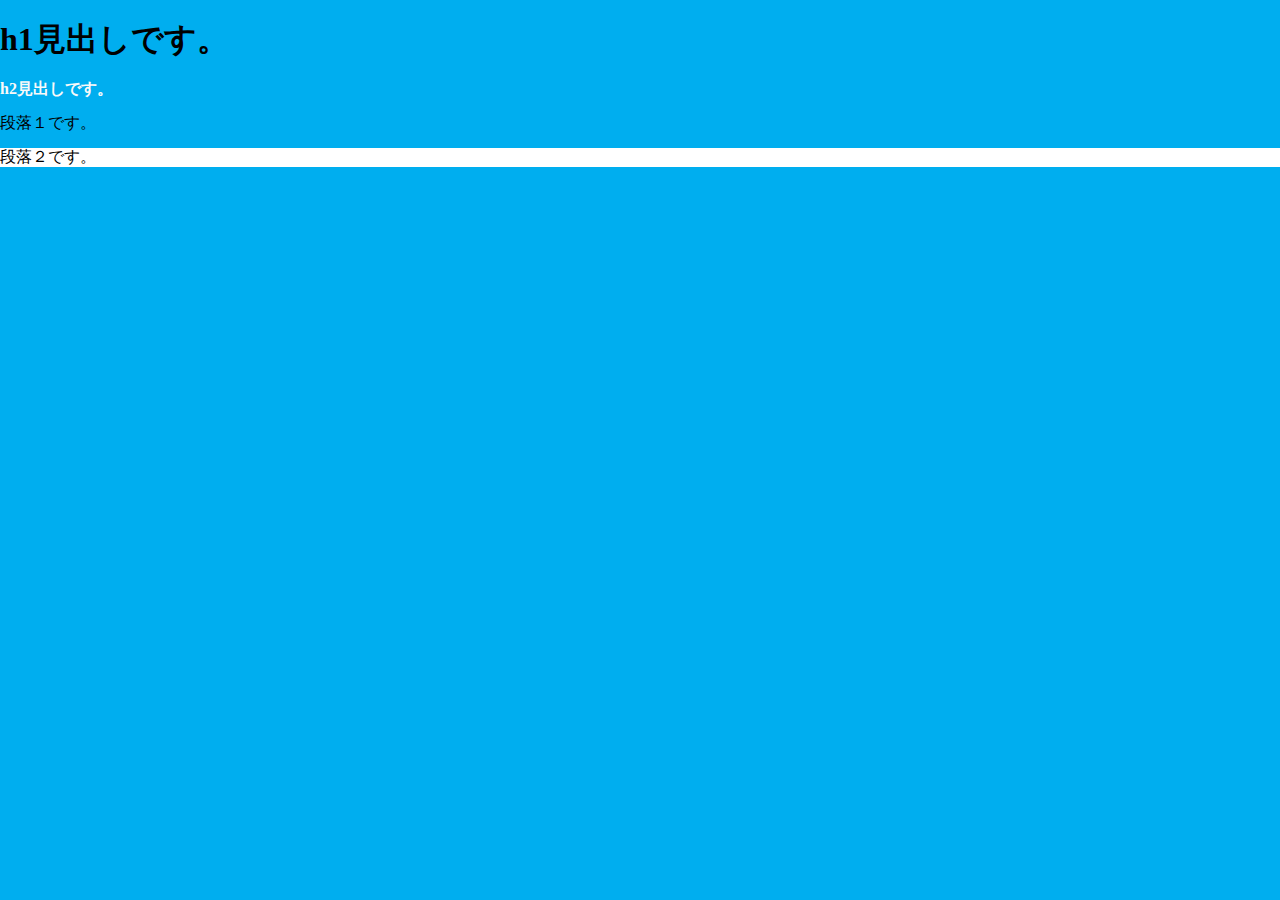
<file: index.html>
<!DOCTYPE html>
<html>
  <head>
    <meta charset="UTF-8">
    <title>CSSサンプル</title>
    <!-- リセットCSSの読み込み -->
    <link rel="stylesheet" href="normalize.css">
    <link rel="stylesheet" href="style2.css">
  </head>
  <body>
    <h1>h1見出しです。</h1>
    <h2>h2見出しです。</h2>
    <p id="parag1">段落１です。</p>
    <p id="parag2">段落２です。</p>
  </body>
</html>
</file>
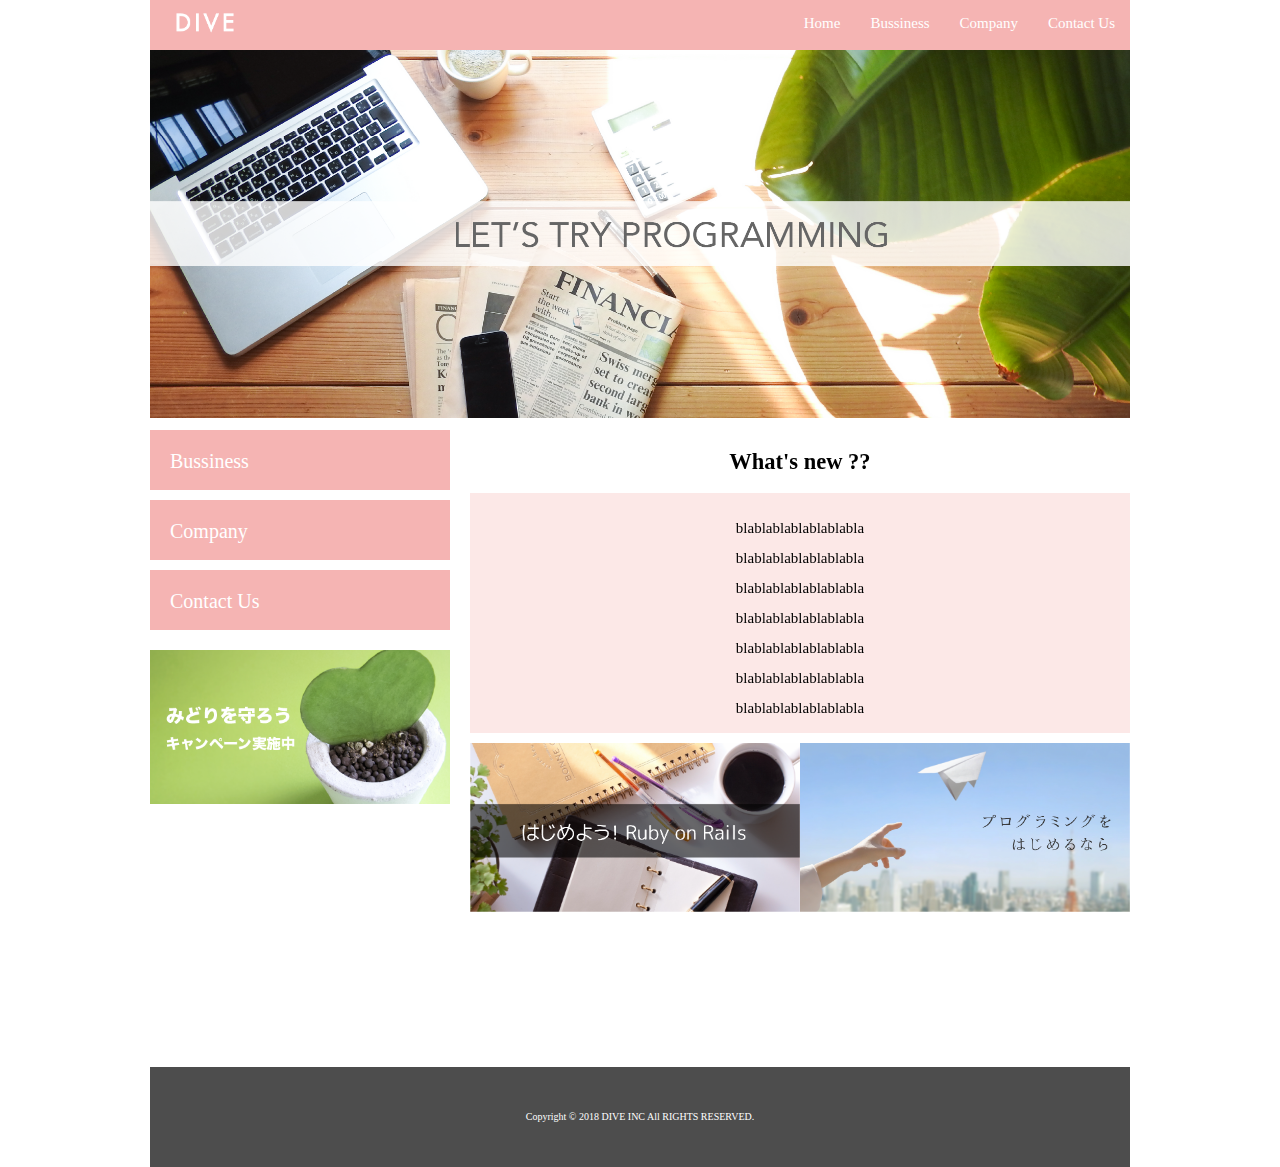
<file: DIVE/index.html>
<!DOCTYPE html>
<html>
<head>
  <meta charset="UTF-8">
  <link rel="stylesheet" href="./css/normalize.css">
  <link rel="stylesheet" href="./css/style.css">
  <title>DIVE Co., Ltd.</title>
</head>
<body>
  <div class="container">
  <header class="header clearfix">
    <a href="index.html">
      <img src="./images/logo.png" class="logo_image">
    </a>
    <nav>
      <ul class="top_menu clearfix">
        <li><a href="index.html">Home</a></li>
        <li><a href="business.html">Bussiness</a></li>
        <li><a href="company.html">Company</a></li>
        <li><a href="contact.html">Contact Us</a></li>
      </ul>
    </nav>
  </header>
  <img src="./images/TOP.png" class="image_area">
  <div class="wrapper clearfix">
    <aside class="side_menu">
      <nav>
        <ul>
          <li><a href="business.html">Bussiness</a></li>
          <li><a href="company.html">Company</a></li>
          <li><a href="contact.html">Contact Us</a></li>
        </ul>
      </nav>
      <p class="banner">
        <a href="#">
          <img src="./images/banner.png">
        </a>
      </p>
    </aside>
    <article class="content">
      <h2>What's new ??</h2>
  <div class="news">
    <ul>
      <li>blablablablablablabla</li>
      <li>blablablablablablabla</li>
      <li>blablablablablablabla</li>
      <li>blablablablablablabla</li>
      <li>blablablablablablabla</li>
      <li>blablablablablablabla</li>
      <li>blablablablablablabla</li>
      <li>blablablablablablabla</li>
      <li>blablablablablablabla</li>
      <li>blablablablablablabla</li>
      <li>blablablablablablabla</li>
    </ul>
  </div>
  <div class="banner_content">
  <p>
    <a href="#"><img src="./images/banner02.png"></a>
  </p>
  <p>
    <a href="#"><img src="./images/banner03.png"></a>
  </p>
  </div>
    </article>
  </div>
  <footer class="footer">
    <p>Copyright © 2018 DIVE INC All RIGHTS RESERVED.</p>
  </footer>
  </div>
</body>
</html>
</file>
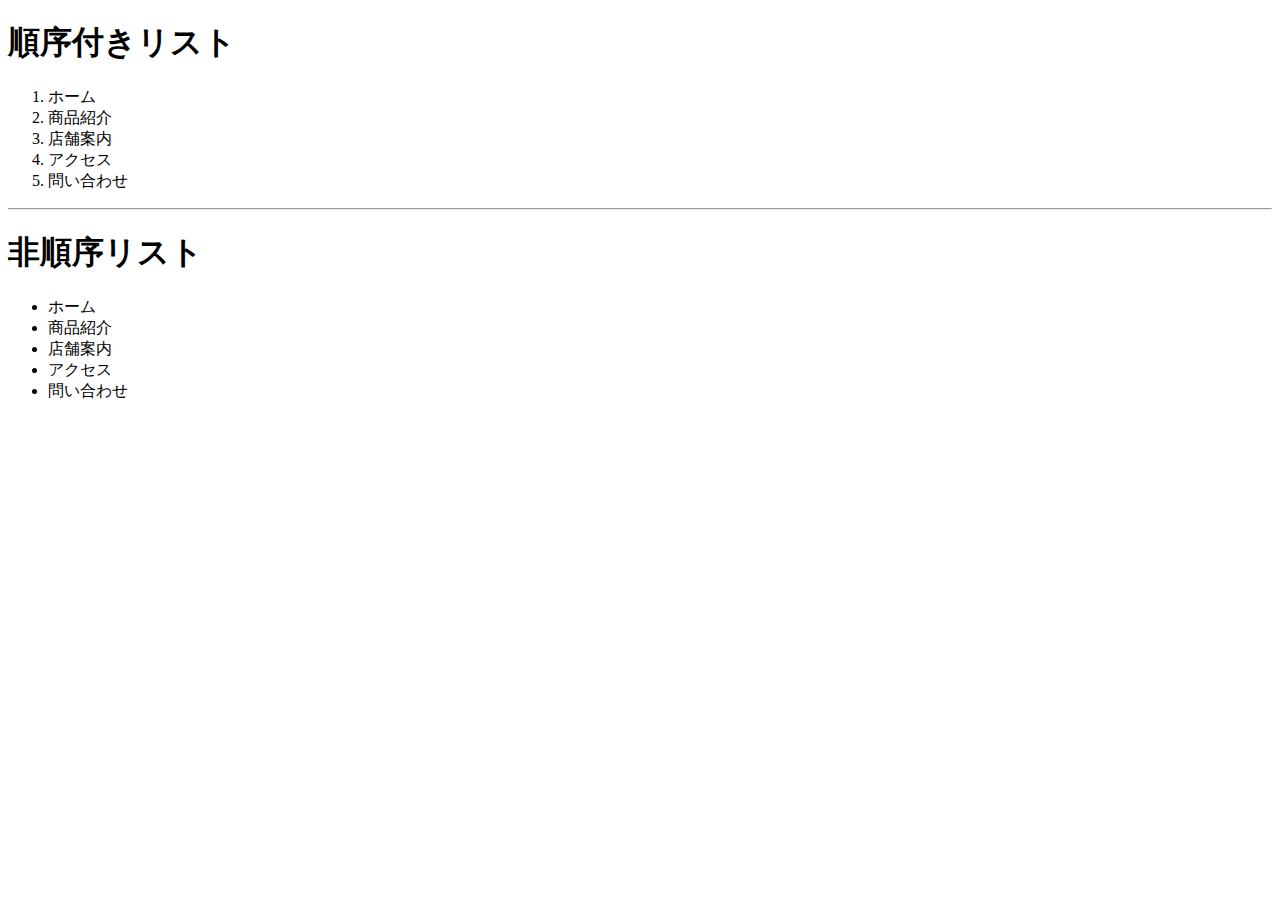
<file: list.html>
<!DOCTYPE html>
<html>
  <head>
    <meta charset="UTF-8">
    <title>Webページのタイトル</title>
  </head>
  <body>
    <h1>順序付きリスト</h1>
      <ol>
        <li>ホーム</li>
        <li>商品紹介</li>
        <li>店舗案内</li>
        <li>アクセス</li>
        <li>問い合わせ</li>
      </ol>
    <hr>
    <h1>非順序リスト</h1>
      <ul>
        <li>ホーム</li>
        <li>商品紹介</li>
        <li>店舗案内</li>
        <li>アクセス</li>
        <li>問い合わせ</li>
      </ul>
  </body>
</html>
</file>
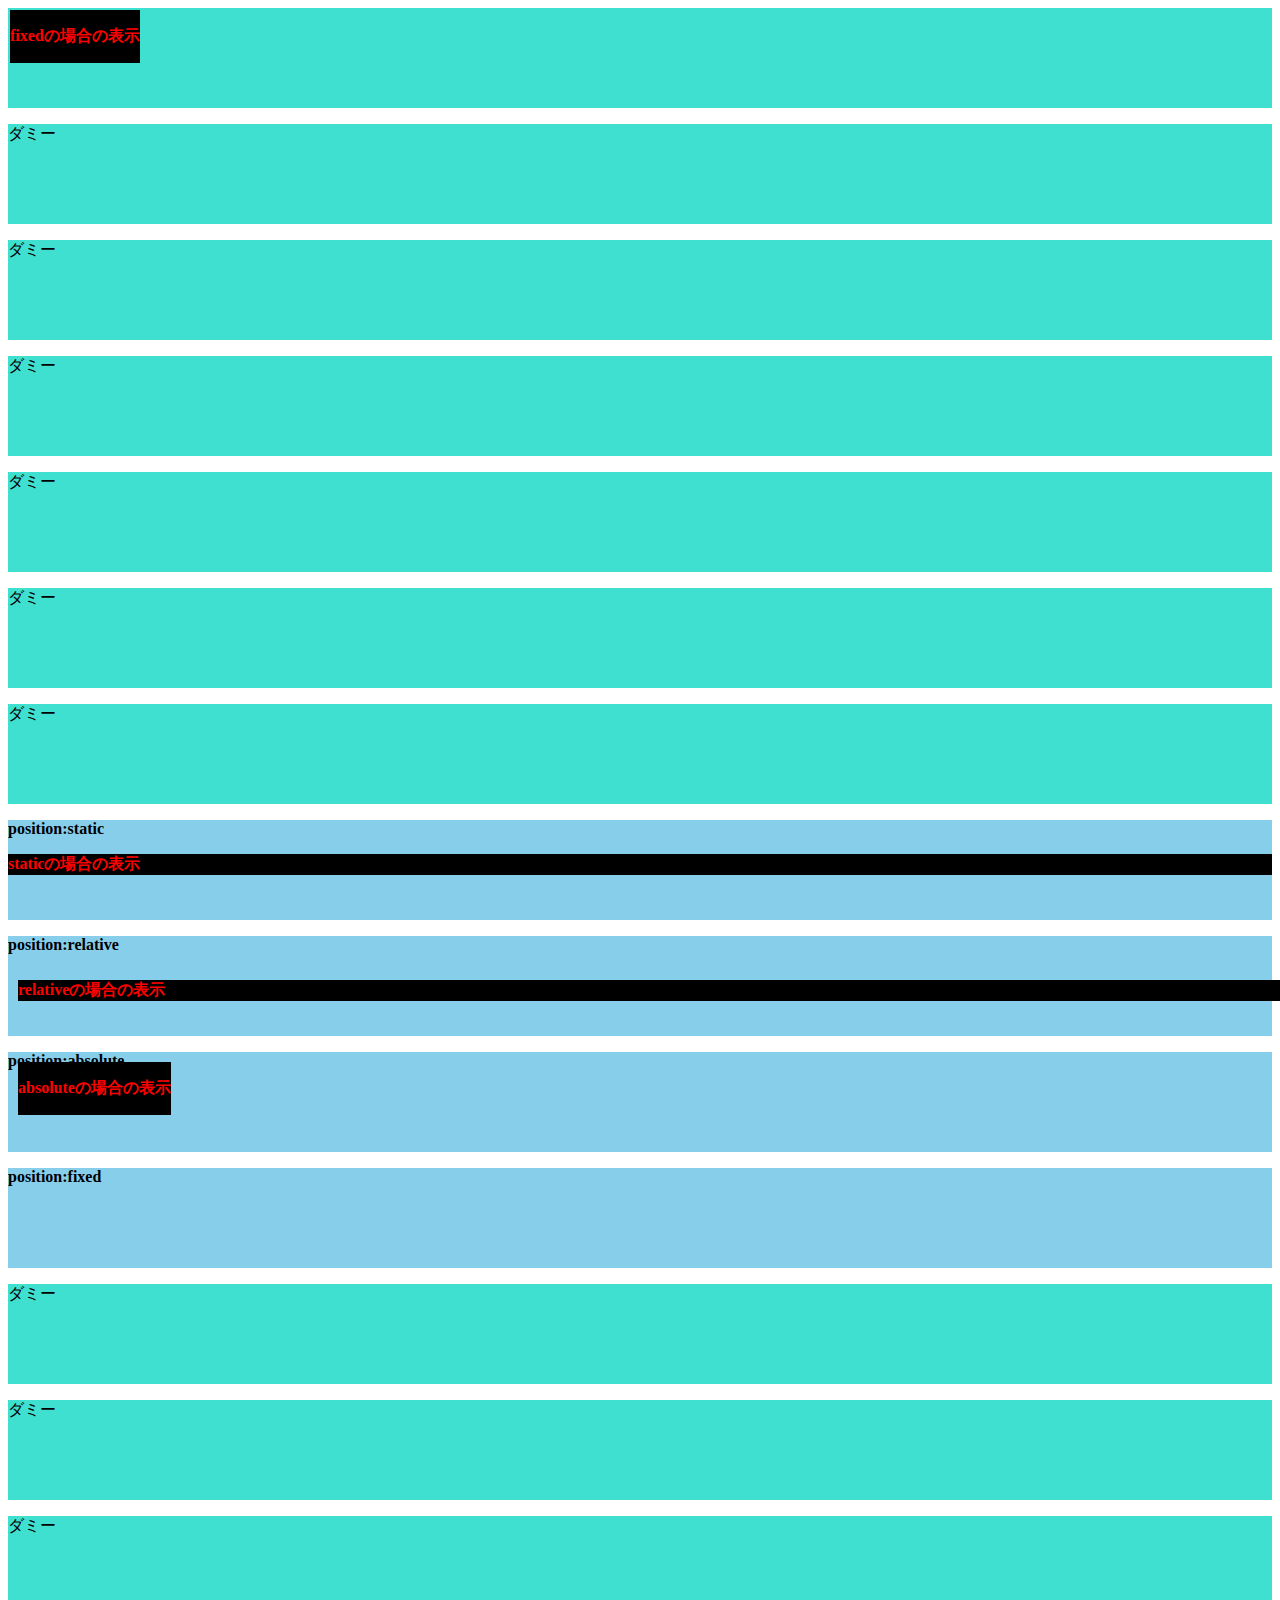
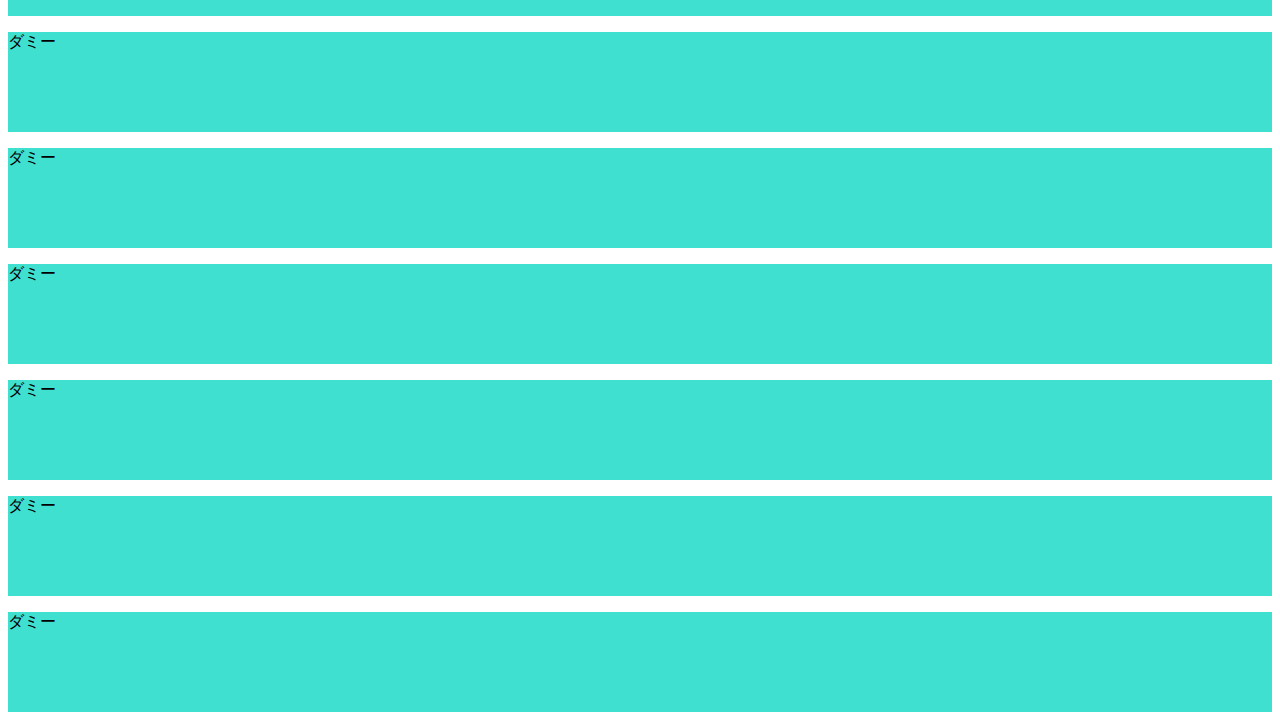
<file: position.html>
<html>
  <head>
    <link rel="stylesheet" href="sample.css" type="text/css">
  </head>
  <body>
    <div class="dummy">
      <p>ダミー</p>
    </div>
    <div class="dummy">
      <p>ダミー</p>
    </div>
    <div class="dummy">
      <p>ダミー</p>
    </div>
    <div class="dummy">
      <p>ダミー</p>
    </div>
    <div class="dummy">
      <p>ダミー</p>
    </div>
    <div class="dummy">
      <p>ダミー</p>
    </div>
    <div class="dummy">
      <p>ダミー</p>
    </div>
    <div class="sample">
      <p>position:static</p>
      <div class="sample1">
        <p>staticの場合の表示</p>
      </div>
    </div>
    <div class="sample">
      <p>position:relative</p>
      <div class="sample2">
        <p>relativeの場合の表示</p>
      </div>
    </div>
    <div class="sample">
      <p>position:absolute</p>
      <div class="sample3">
        <p>absoluteの場合の表示</p>
      </div>
    </div>
    <div class="sample">
      <p>position:fixed</p>
      <div class="sample4">
        <p>fixedの場合の表示</p>
      </div>
    </div>
    <div class="dummy">
      <p>ダミー</p>
    </div>
    <div class="dummy">
      <p>ダミー</p>
    </div>
    <div class="dummy">
      <p>ダミー</p>
    </div>
    <div class="dummy">
      <p>ダミー</p>
    </div>
    <div class="dummy">
      <p>ダミー</p>
    </div>
    <div class="dummy">
      <p>ダミー</p>
    </div>
    <div class="dummy">
      <p>ダミー</p>
    </div>
    <div class="dummy">
      <p>ダミー</p>
    </div>
    <div class="dummy">
      <p>ダミー</p>
    </div>
  </body>
</html>
</file>
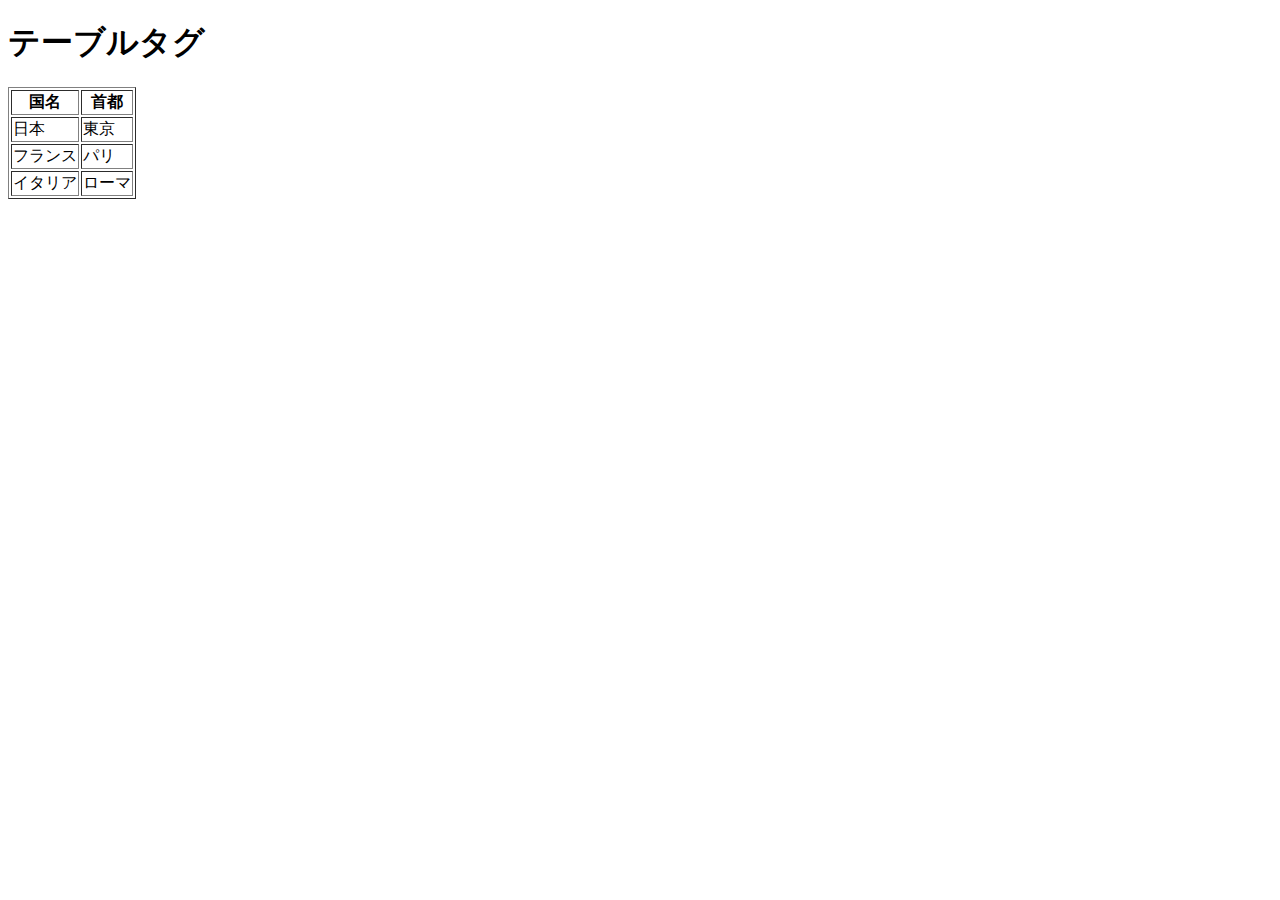
<file: table.html>
<!DOCTYPE html>
<html>
  <head>
    <meta charset="UTF-8">
    <title>tableの例</title>
  </head>
  <body>
    <h1>テーブルタグ</h1>
    <table border="1">
      <tr>
        <th>国名</th>
        <th>首都</th>
      </tr>
      <tr>
        <td>日本</td>
        <td>東京</td>
      </tr>
      <tr>
        <td>フランス</td>
        <td>パリ</td>
      </tr>
      <tr>
        <td>イタリア</td>
        <td>ローマ</td>
      </tr>
    </table>
  </body>
</html>
</file>
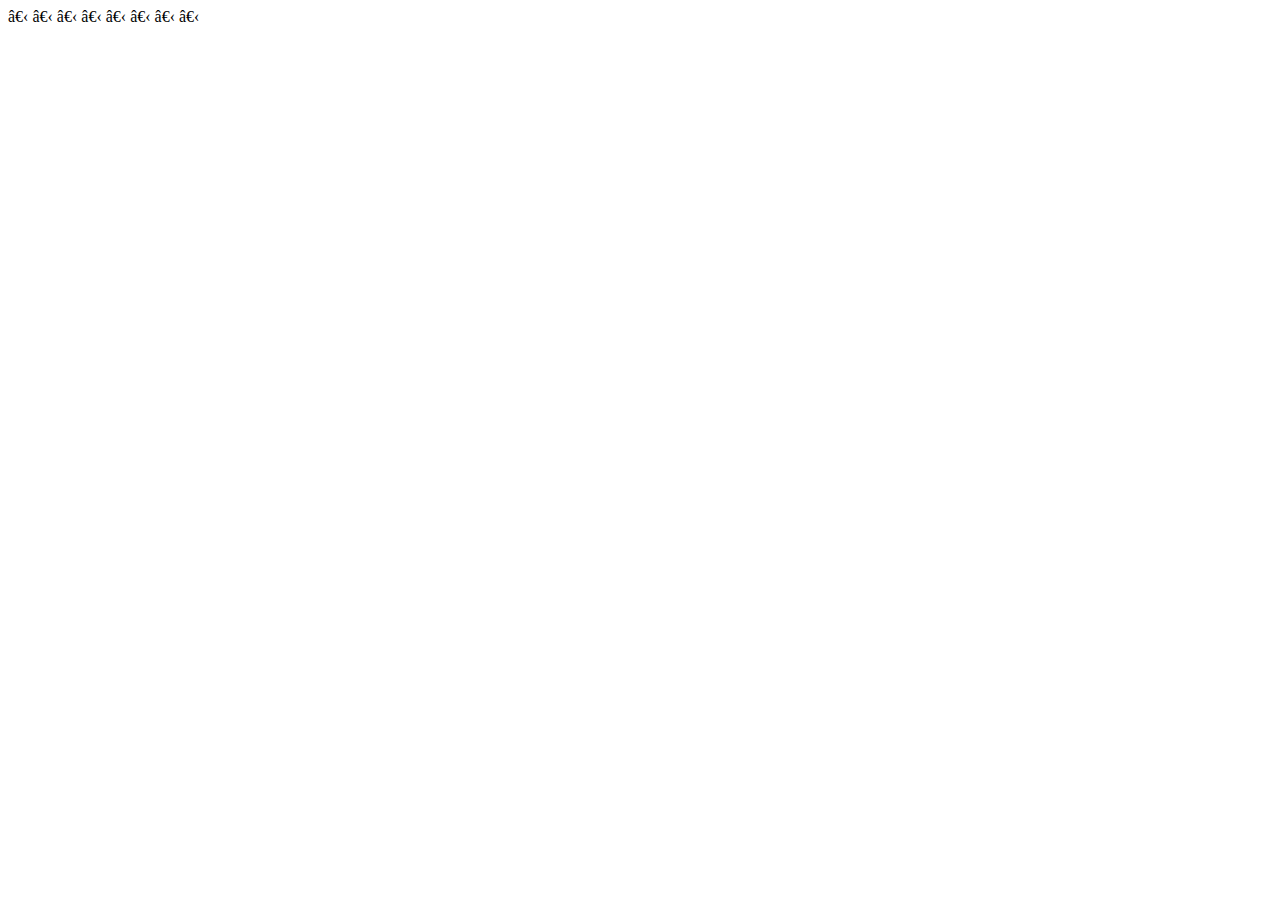
<file: test.html>
<! DOCTYPE html>
​ ​<html>
  ​ ​<head>
    ​ ​<meta ​ ​charset = "​ ​UTF-8​ ​"​ ​>
    ​ ​<title> Sample DIV element </ title>
    ​ ​<!-Load reset CSS->
    ​ ​<link ​ ​rel = "​ ​stylesheet​ ​" ​ ​href = "​ ​normalize.css​ ​"​ ​>
    <!-Load test.css->
    ​ ​<link ​ ​rel = "​ ​stylesheet​ ​" ​ ​href = "​ ​test.css​ ​"​ ​>
  ​ ​</head>
  ​ ​<body>
    ​ ​<div ​ ​id = "​ ​content1​ ​"​ ​>
      ​ ​<p> DIV element 1 p element </ p>
      ​ ​<p> DIV element 1 p element </ p>
      ​ ​<p> DIV element 1 p element </ p>
      ​ ​<p> DIV element 1 p element </ p>
    ​ ​</ div>
    ​ ​<div ​ ​id = "​ ​content2​ ​"​ ​>
      ​ ​<p> DIV element 2 p element </ p>
      ​ ​<p> DIV element 2 p element </ p>
      ​ ​<p> DIV element 2 p element </ p>
      ​ ​<p> DIV element 2 p element </ p>
    ​ ​</ div>
    ​ ​<div ​ ​id = "​ ​content3​ ​"​ ​>
      ​ ​<p> DIV element 3 p element </ p>
      ​ ​<p> DIV element 3 p element </ p>
      ​ ​<p> DIV element 3 p element </ p>
      ​ ​<p> DIV element 3 p element </ p>
    ​ ​</ div>
  ​ ​</ body>
​ ​</html>
</file>
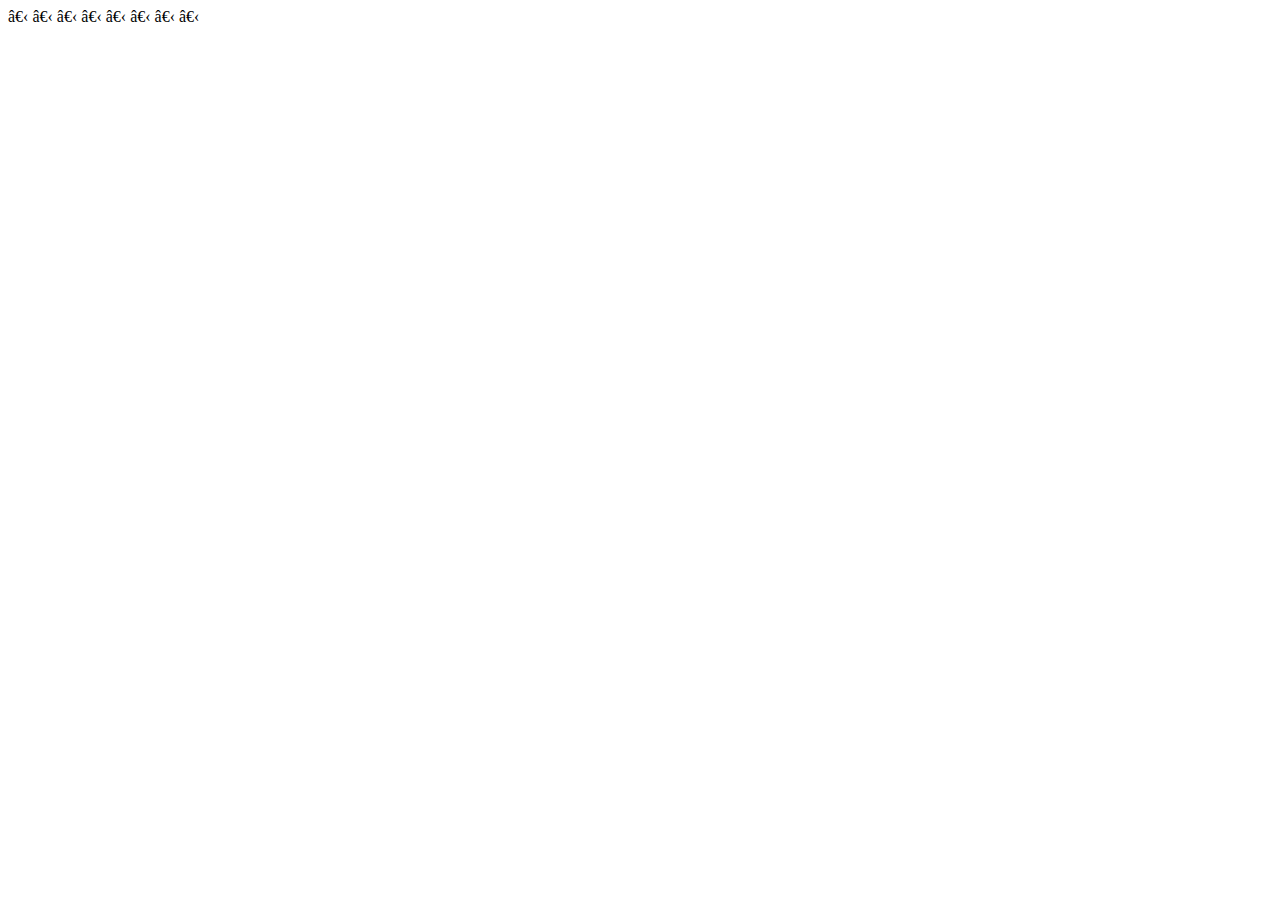
<file: test2.html>
​ ​<html>
  ​ ​<head>
    ​ ​<meta ​ ​charset = "​ ​UTF-8​ ​"​ ​>
    ​ ​<title> Sample DIV element </ title>
    ​ ​<!-Load reset CSS->
    ​ ​<link ​ ​rel = "​ ​stylesheet​ ​" ​ ​href = "​ ​normalize.css​ ​"​ ​>
    <!-Load test.css->
    ​ ​<link ​ ​rel = "​ ​stylesheet​ ​" ​ ​href = "​ ​test.css​ ​"​ ​>
  ​ ​</head>
  ​ ​<body>
    ​ ​<div ​ ​id = "​ ​content1​ ​"​ ​>
      ​ ​<p> DIV element 1 p element </ p>
      ​ ​<p> DIV element 1 p element </ p>
      ​ ​<p> DIV element 1 p element </ p>
      ​ ​<p> DIV element 1 p element </ p>
    ​ ​</ div>
    ​ ​<div ​ ​id = "​ ​content2​ ​"​ ​>
      ​ ​<p> DIV element 2 p element </ p>
      ​ ​<p> DIV element 2 p element </ p>
      ​ ​<p> DIV element 2 p element </ p>
      ​ ​<p> DIV element 2 p element </ p>
    ​ ​</ div>
    ​ ​<div ​ ​id = "​ ​content3​ ​"​ ​>
      ​ ​<p> DIV element 3 p element </ p>
      ​ ​<p> DIV element 3 p element </ p>
      ​ ​<p> DIV element 3 p element </ p>
      ​ ​<p> DIV element 3 p element </ p>
    ​ ​</ div>
  ​ ​</ body>
​ ​</ html>
</file>
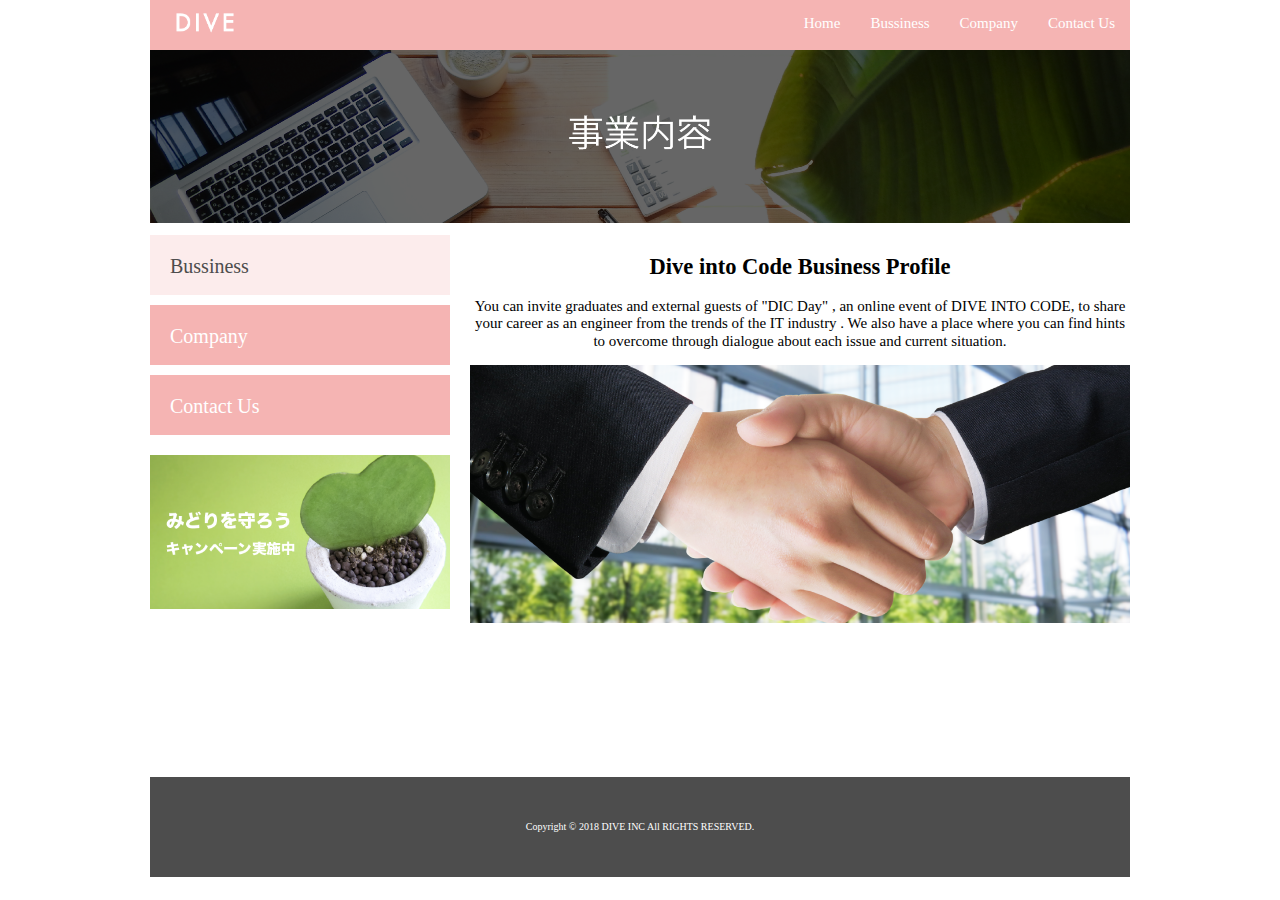
<file: DIVE/business.html>
<!DOCTYPE html>
<html>
<head>
  <meta charset="UTF-8">
  <link rel="stylesheet" href="./css/normalize.css">
  <link rel="stylesheet" href="./css/style.css">
  <title>DIVE Co., Ltd.</title>
</head>
<body>
  <div class="container">
  <header class="header clearfix">
    <a href="index.html">
      <img src="./images/logo.png" class="logo_image">
    </a>
    <nav>
      <ul class="top_menu clearfix">
        <li><a href="index.html">Home</a></li>
        <li><a href="business.html">Bussiness</a></li>
        <li><a href="company.html">Company</a></li>
        <li><a href="#">Contact Us</a></li>
      </ul>
    </nav>
  </header>
  <img src="./images/business.png" class="image_area">
  <div class="wrapper clearfix">
    <aside class="side_menu">
      <nav>
        <ul>
          <li class="point"><a href="Business.html">Bussiness</a></li>
          <li><a href="company.html">Company</a></li>
          <li><a href="contact.html">Contact Us</a></li>
        </ul>
      </nav>
      <p class="banner">
        <a href="#">
          <img src="./images/banner.png">
        </a>
      </p>
    </aside>
    <article class="content">
      <h2>Dive into Code Business Profile</h2>
      <p>
        You can invite graduates and external guests of "DIC Day" , an online event of DIVE INTO CODE,
        to share your career as an engineer from the trends of the IT industry .
        We also have a place where you can find hints to overcome through dialogue about each issue and current situation.
      </p>
     <img src="./images/shakehand.png" class="image_area">
    </article>
  </div>
  <footer class="footer">
    <p>Copyright © 2018 DIVE INC All RIGHTS RESERVED.</p>
  </footer>
  </div>
</body>
</html>
</file>
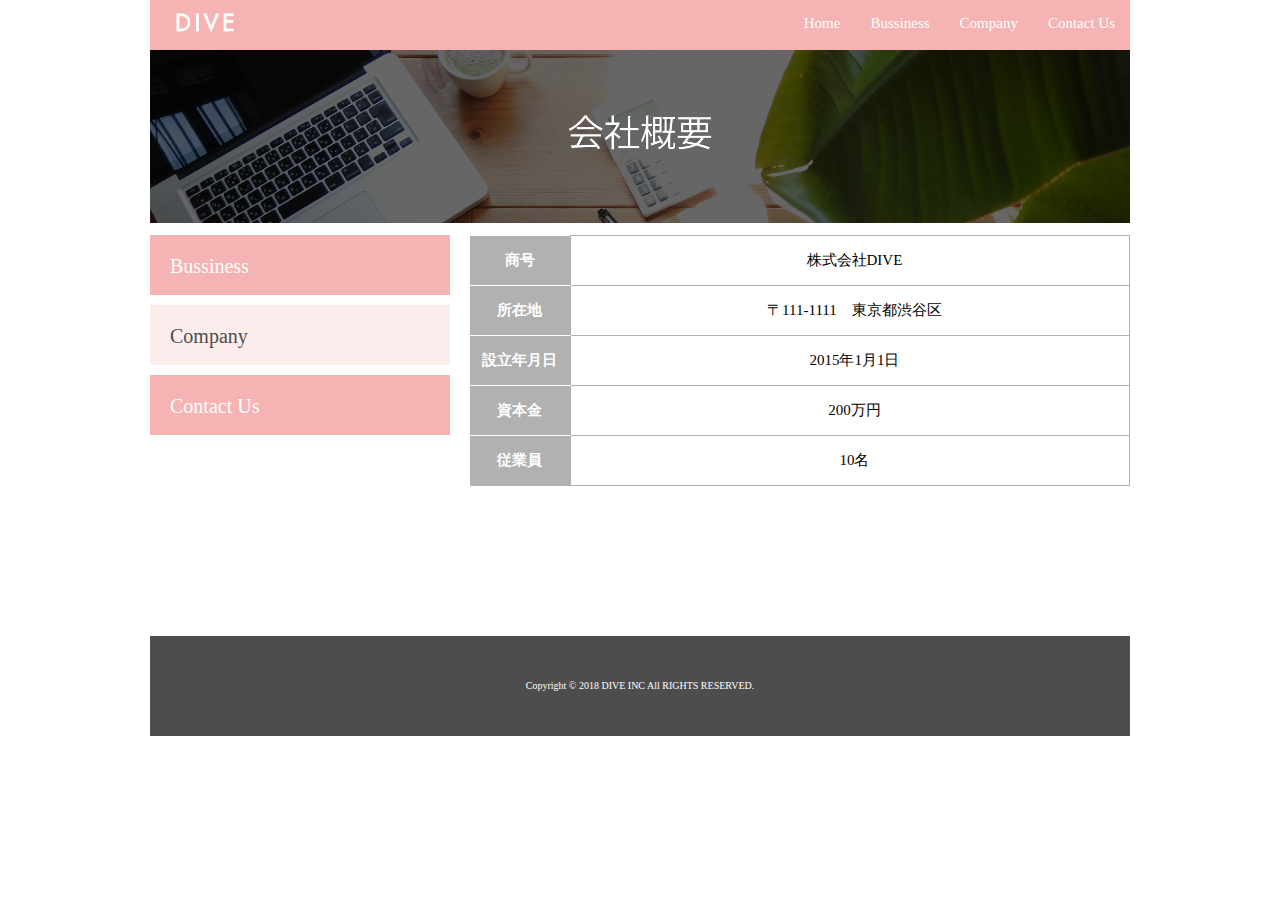
<file: DIVE/company.html>
<!DOCTYPE html>
<html>
<head>
  <meta charset="UTF-8">
  <link rel="stylesheet" href="./css/normalize.css">
  <link rel="stylesheet" href="./css/style.css">
  <link rel="stylesheet" href="./css/company.css">
  <title>DIVE Co., Ltd.</title>
</head>
<body>
  <div class="container">
  <header class="header clearfix">
    <a href="index.html">
      <img src="./images/logo.png" class="logo_image">
    </a>
    <nav>
      <ul class="top_menu clearfix">
        <li><a href="index.html">Home</a></li>
        <li><a href="business.html">Bussiness</a></li>
        <li><a href="company.html">Company</a></li>
        <li><a href="contact.html">Contact Us</a></li>
      </ul>
    </nav>
  </header>
  <img src="./images/company.png" class="image_area">
  <div class="wrapper clearfix">
    <aside class="side_menu">
      <nav>
        <ul>
          <li><a href="Business.html">Bussiness</a></li>
          <li class="point"><a href="company.html">Company</a></li>
          <li><a href="contact.html">Contact Us</a></li>
        </ul>
      </nav>
    </aside>
    <article class="content">
      <table class="company">
  <tr>
    <th>商号</th>
    <td>株式会社DIVE</td>
  </tr>
  <tr>
    <th>所在地</th>
    <td>〒111-1111　東京都渋谷区</td>
  </tr>
  <tr>
    <th>設立年月日</th>
    <td>2015年1月1日</td>
  </tr>
  <tr>
    <th>資本金</th>
    <td>200万円</td>
  </tr>
  <tr>
    <th>従業員</th>
    <td>10名</td>
  </tr>
</table>
    </article>
  </div>
  <footer class="footer">
    <p>Copyright © 2018 DIVE INC All RIGHTS RESERVED.</p>
  </footer>
  </div>
</body>
</html>
</file>
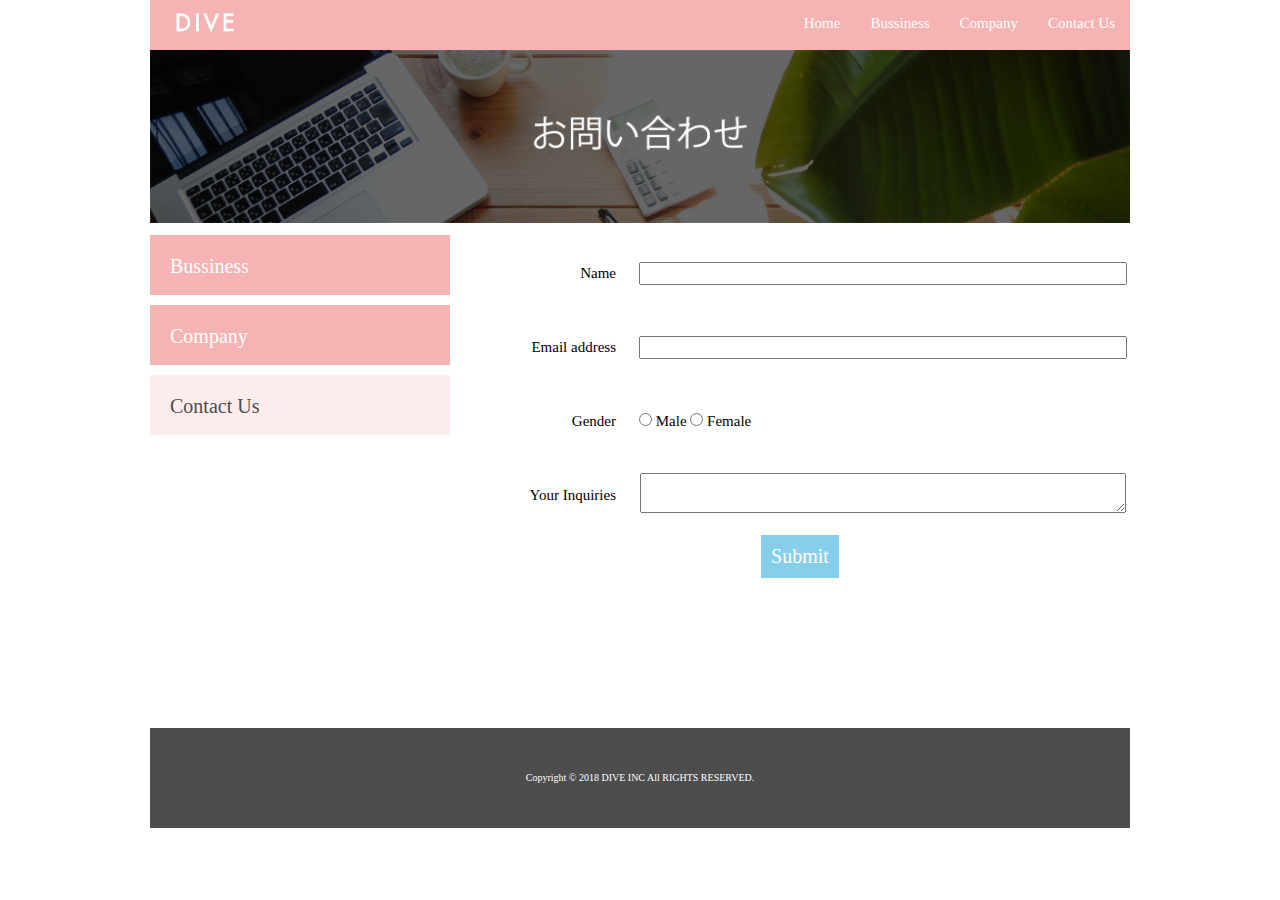
<file: DIVE/contact.html>
<!DOCTYPE html>
<html>
<head>
  <meta charset="UTF-8">
  <link rel="stylesheet" href="./css/normalize.css">
  <link rel="stylesheet" href="./css/style.css">
  <link rel="stylesheet" href="./css/contact.css">
  <title>DIVE Co., Ltd.</title>
</head>
<body>
  <div class="container">
  <header class="header clearfix">
    <a href="index.html">
      <img src="./images/logo.png" class="logo_image">
    </a>
    <nav>
      <ul class="top_menu clearfix">
        <li><a href="index.html">Home</a></li>
        <li><a href="business.html">Bussiness</a></li>
        <li><a href="company.html">Company</a></li>
        <li><a href="contact.html">Contact Us</a></li>
      </ul>
    </nav>
  </header>
  <img src="./images/contact.png" class="image_area">
  <div class="wrapper clearfix">
    <aside class="side_menu">
      <nav>
        <ul>
          <li><a href="Business.html">Bussiness</a></li>
          <li><a href="company.html">Company</a></li>
          <li class="point"><a href="contact.html">Contact Us</a></li>
        </ul>
      </nav>
    </aside>
    <article class="content">
  <form action="">
  <form method="" action="">
  <table class="contact">
    <tr>
    <td class= "textfill">Name</td>
    <td><input class="text" type= "text"></td>
    </tr>
    <tr>
    <td class= "textfill">Email address</td>
    <td><input class="text" type= "text"></td>
    </tr>
    <tr>
    <td class= "textfill">Gender</td>
    <td class= "radio"><input type= "radio" name="sex" value= "male"> Male
    <input type= "radio" name="sex" value="female"> Female </td>
    </tr>
    <tr>
    <td class= "textfill">Your Inquiries</td>
    <td><textarea class="text" type= "text" name= "your inquiries"> </textarea></td>
    </tr>
    <tr>
    </tr>
   </table>
   <button type="button" name="button">Submit</button>
 </form>
    </article>
  </div>
  <footer class="footer">
    <p>Copyright © 2018 DIVE INC All RIGHTS RESERVED.</p>
  </footer>
  </div>
</body>
</html>
</file>
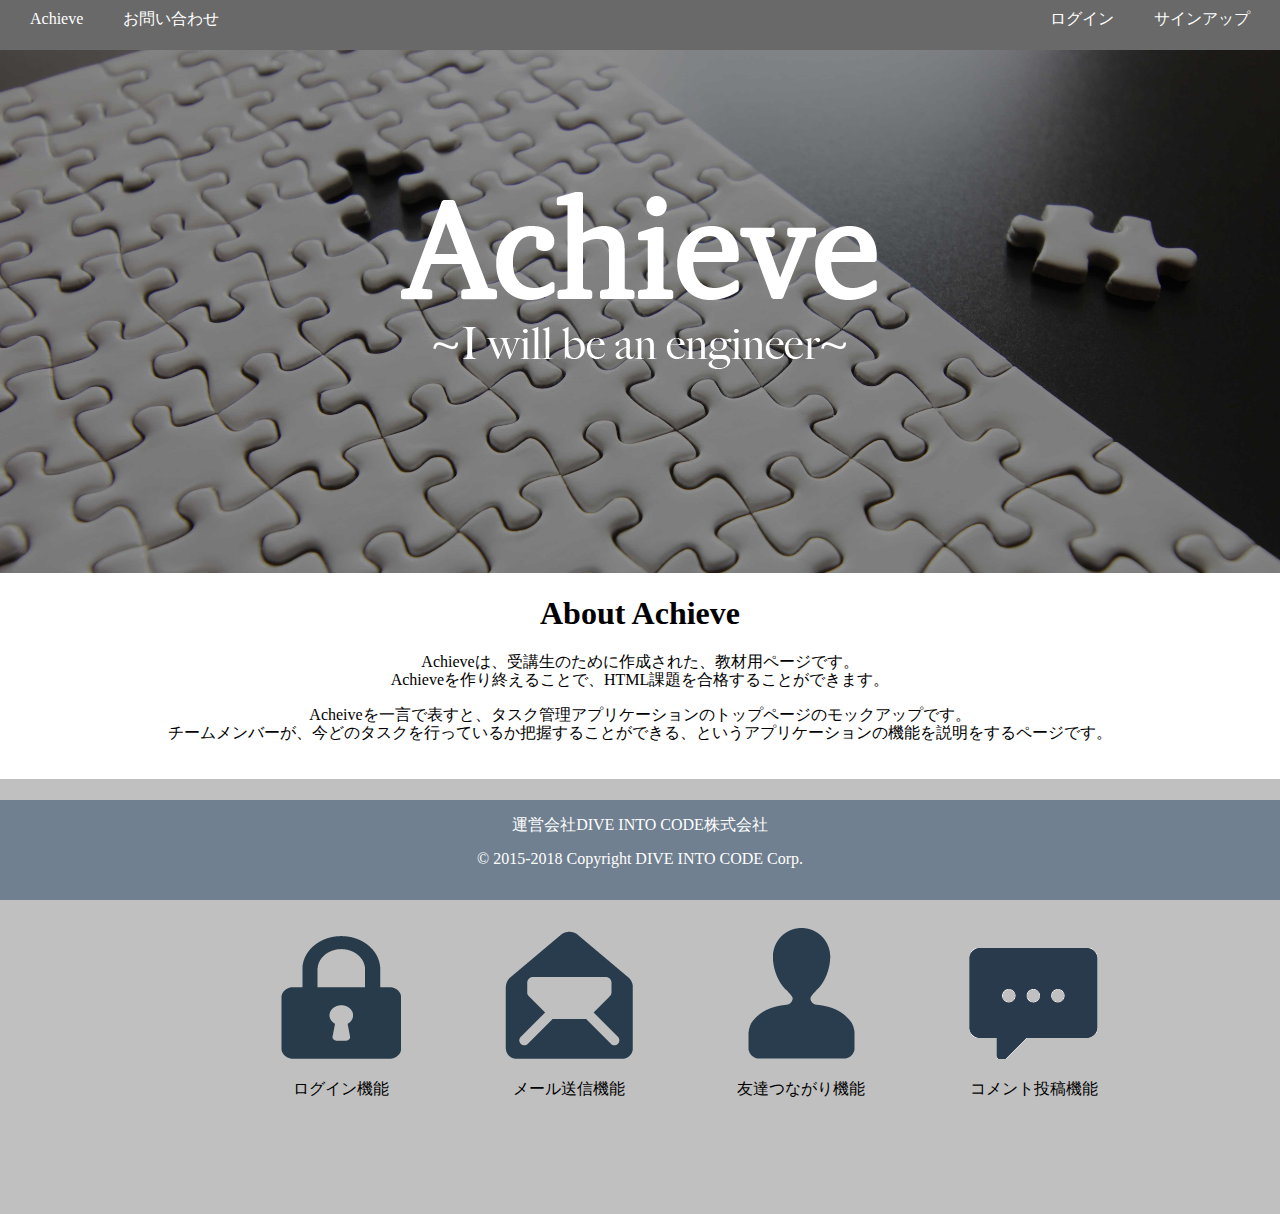
<file: vendors/sample.html>
<!DOCTYPE html>
<html lang="ja">
<head>
    <meta charset="UTF-8">
    <meta http-equiv="Content-Type" content="text/html; charset=utf-8" />
    <title>Achieve</title>
    <link rel="stylesheet" href="./css/normalize.css">
    <link rel="stylesheet" href="./css/sample.css">
</head>
<body>
  <header>
    <ul>
      <li class="left"><a href="#">Achieve</a></li>
      <li class="left"><a href="#">お問い合わせ</a></li>
      <li class="right"><a href="#">サインアップ</a></li>
      <li class="right"><a href="#">ログイン</a></li>
    </ul>
  </header>
  <section class="main-header">
    <img src="./images/achieve.png">
  </section>
  <section class="about">
    <h1>About Achieve</h1>
    <p>
      Achieveは、受講生のために作成された、教材用ページです。<br>
      Achieveを作り終えることで、HTML課題を合格することができます。
    </p>
    <p>
      Acheiveを一言で表すと、タスク管理アプリケーションのトップページのモックアップです。<br>
      チームメンバーが、今どのタスクを行っているか把握することができる、というアプリケーションの機能を説明をするページです。
    </p>
  </section>
  <section class="function">
    <h1>Function</h1>
    <div class="function-images">
      <div class="function-image">
        <img src="./images/key.png">
        <p>ログイン機能</p>
      </div>
      <div class="function-image">
        <img src="./images/mails.png">
        <p>メール送信機能</p>
      </div>
      <div class="function-image">
        <img src="./images/girls.png">
        <p>友達つながり機能</p>
      </div>
      <div class="function-image">
        <img src="./images/comment.png">
        <p>コメント投稿機能</p>
      </div>
    </div>
  </section>
  <footer>
    <p>運営会社DIVE INTO CODE株式会社</p>
    <p>© 2015-2018 Copyright DIVE INTO CODE Corp.</p>
  </footer>
</body>
</html>
</file>
<file: style2.css>
/* 背景色の設定 */
body {
  background-color: #00aeef;
}
h2 {
  color: #f9f9f9;
  font-size: 16px;
}
}
#parag1{
  font-size: large;
}
#parag2{
  background-color: white;
}
</file>
<file: DIVE/css/style.css>
html {
  font-size : 62.5% ;
  height: 100%;
}
body {
  width: 100%;
}
.container {
  width: 980px;
  margin: 0 auto;
  height: 100%;

  position: relative;
  text-align: center;
}
ul {
  margin: 0;
  padding: 0;
}
li {
  list-style: none;
}
header {
  background-color: #F5B4B3;
  height: 50px;
  font-size: 1.5rem;
}
ul.top_menu {
  float: right;
}
.top_menu li {
  float: left;
  width: auto;
}
.top_menu li a {
  color: #fff;
  text-decoration: none;
  display: block;
  padding: 15px;
}
.top_menu li a:hover {
  text-decoration: underline;
  }
.logo_image {
  width: 110px;
  float: left;
  margin: 0;
}
.image_area {
  width: 100%;
}
.wrapper {
  min-width: 100%;
  margin-top: 10px;
  padding-bottom: 150px;
  position: relative;
}
.side_menu {
  width: 300px;
  float: left;
}
.side_menu li {
  background-color: #F5B4B3;
  height: 6rem;
  margin-bottom: 10px;
}
.side_menu li:hover{
  opacity: 0.6;
}
.side_menu li a {
  font-size: 2rem;
  color: #fff;
  text-decoration: none;
  display: block;
  padding: 2rem;
  text-align: left;
}
.side_menu .point{
  background-color: #FCECEC;
}
.side_menu .point a{
  color: #4D4D4D;
}
.banner img {
  width: 100%;
}
.banner {
  margin-top: 20px;
}
.banner a:hover {
  opacity: 0.6;
}
.content{
  width: 660px;
  margin-left:20px;
  float: left;
  font-size: 1.5rem;
  position: relative;
}
.news{
  height: 200px;
  background-color: #FCE8E7;
  padding: 20px;
  overflow: scroll;
  line-height: 2;
}
.banner_content {
  margin-top: 10px;
  display: table;
}
.banner_content p {
  display: table-cell;
}
.banner_content p img {
  width: 100%;
}
.footer{
  width: 100%;
  height: 100px;
  position: static;
  bottom: 0;
  background-color: #4D4D4D;
  display: table;
}
.footer p {
  font-size: 1rem;
  color: #fff;
  text-align: center;
  vertical-align: middle;
  display: table-cell;
}
.clearfix:after {
  content: "";
  display: block;
  clear: both;
}
</file>
<file: sample.css>
.sample {
  height:100px;
  background-color: skyblue;
  font-weight:bold;
  position: relative;
}
.dummy {
  height: 100px;
  background-color: turquoise;
}
.sample1 {
  background-color: black;
  color: red;
  position: static;
  top: 10px;
  left: 10px;
}
.sample2 {
  background-color: black;
  color: red;
  position: relative;
  top: 10px;
  left: 10px;
}
.sample3 {
  background-color: black;
  color: red;
  position: absolute;
  top: 10px;
  left: 10px;
}
.sample4 {
  background-color: black;
  color: red;
  position: fixed;
  top: 10px;
  left: 10px;
}
</file>
<file: DIVE/css/company.css>
.company{
  border-collapse: collapse;
}
.company tr{
  height: 5rem;
}
.company th{
  width: 100px;
  background-color: #B1B1B1;
  color: #fff;
  border-bottom: solid 1px #fff;
}
.company td{
  width: 560px;
  padding-left: 1rem;
  border: solid 1px #B1B1B1;
}
.company tr:last-child th {
  border-color: #B1B1B1;
}
</file>
<file: DIVE/css/contact.css>
.contact tr{
  padding: 10px;
  width: 100%;
  position: relative;
}
.contact td{
  height: 7rem;
  width: 150px;
}
.text{
  width: 480px;
  position: relative;
}
.radio{
  text-align: left;
}
.textfill{
  text-align: right;
  padding-right: 20px;
}
.wrapper{
  position: relative;
  width: 100%;
}
button {
  text-align: center;
  padding: 10px;
  background-color: skyblue;
  color: white;
  border: none;
  font-size: 20px;
  font weight: bold;
  cursor: pointer;
}
button:hover{
    background-color: lightblue;
}
</file>
<file: vendors/css/sample.css>
html {
  position: relative;
  height: 100%;
}
body {
  text-align: center;
}
.main-header {
  padding-bottom: 15%;
  width: 100%;
  background-size: cover;
  background-image: url("../images/header.jpg");
  background-attachment: fixed;
}
/* ここから */
header {
  background-color: dimgrey;
  height: 50px;
  font-size: 1.5rem;
}
header ul {
  margin: 0;
  padding: 10px;

}
header ul a {
  color: white;
  text-decoration: none;
  display: block;
}
header li {
    list-style: none;
    padding-left: 20px;
    padding-right: 20px;
    font-size: 1rem;
}
.left {
  float: left;
}
.right {
  float: right;
}
header ul:after {
}
/* ここまでがheader部分の実装 */
.main-header img {
  padding-top: 10%;
/* main画像（白い「Achieve」の文字の画像）部分の実装 */
}
.about {
  padding-bottom: 20px;
/* About Achieve部分の実装 */
}
/* ここから */
.function {
  background-color: silver;
  padding-top: 20px;
  padding-bottom: 100px;
}
.function-images {
  text-align: center;
  width: auto;
  }
.function-image {
  width: auto;
  text-align: center;
  padding-left: 100px;
  padding-top: 50px;
  display: inline-block;
}
/* ここまでがfunction部分の実装 */
footer {
  width: 100%;
  height: 100px;
  position: fixed;
  bottom: 0;
  background-color: slategray;
  display: table;
}
footer p {
  font-size: 1rem;
  color: #fff;
  text-align: center;
  vertical-align: bottom;
  display: block;
}
</file>
